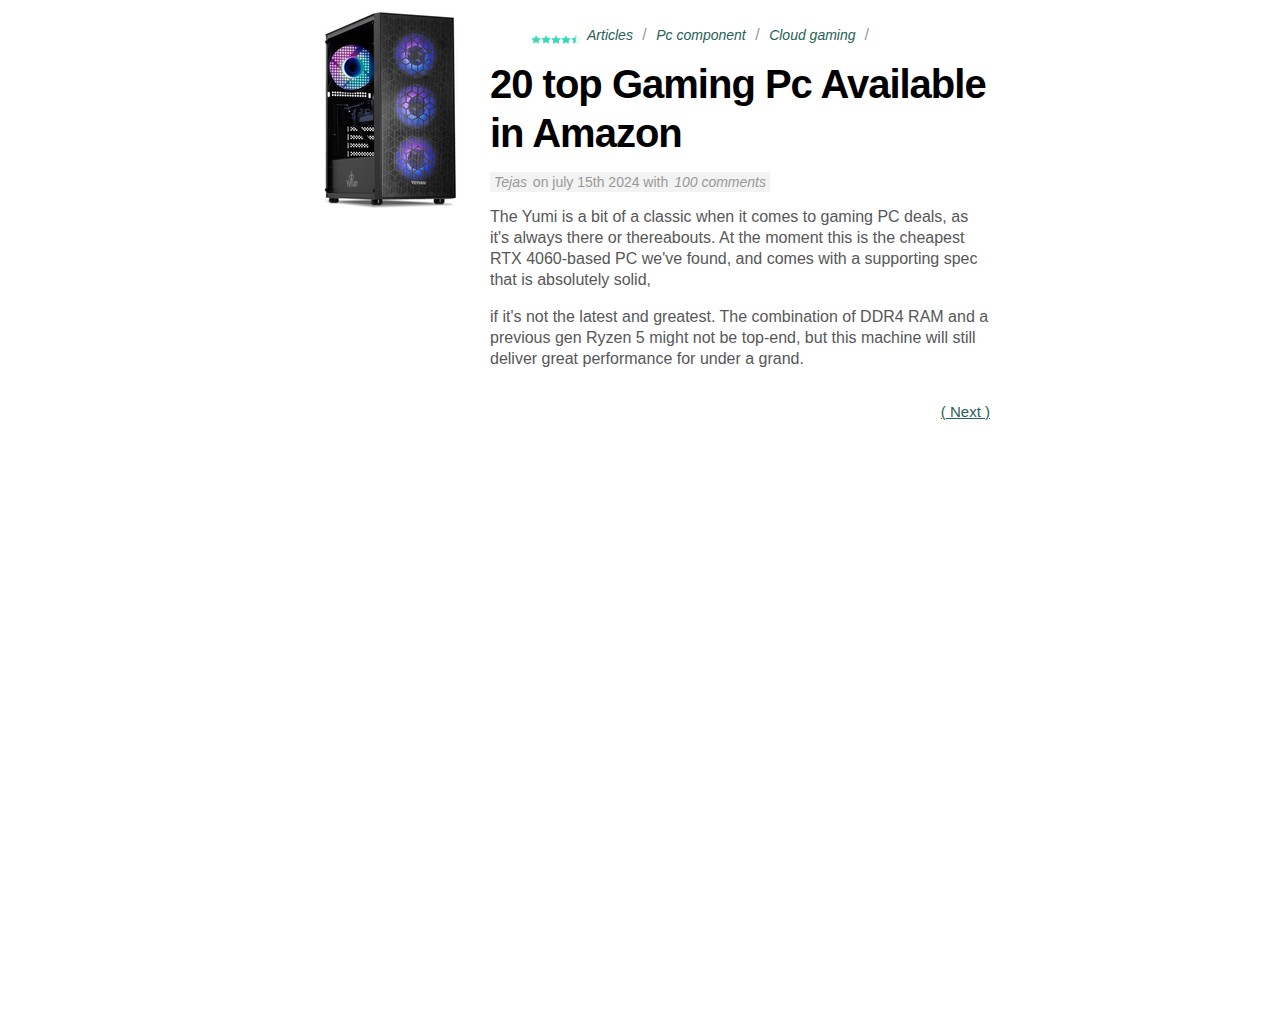
<file: index.html>
<!DOCTYPE html>
<html lang="en">


<head>
    <meta charset="UTF-8">
    <meta name="viewport" content="width=device-width, initial-scale=1.0">
    <title>webpage demo </title>
    <link rel="stylesheet" href="CSS/webtrail.css" />
</head>

<body>

    <article>

        <a href="#"> <img src="IMG/pc gamer.jpg" alt="gaming logo " />
        </a>

        <div class="lol">
            <ul class="upperwala">
                <li>
                    <a href="#">Articles</a>
                </li>

                <li>
                    <a href="#">Pc component</a>
                </li>

                <li>
                    <a href="#">Cloud gaming </a>
                </li>


                <img src="IMG/starbox-.png" />

            </ul>





            <h2>

                20 top Gaming Pc Available in Amazon

            </h2>

            <p class="date"><a href="#">Tejas</a> on july 15th 2024 with <a href="#">100 comments</a>
            </p>

            <div class="body">

                <p>
                    The Yumi is a bit of a classic when it comes to gaming PC deals, as it's always there or
                    thereabouts. At the moment this is the cheapest RTX 4060-based PC we've found, and comes with a
                    supporting spec that is absolutely solid,

                </p>

                <p>
                    if it's not the latest and greatest. The combination of DDR4 RAM and a previous gen Ryzen 5 might
                    not be top-end, but this machine will still deliver great performance for under a grand.

                </p>
            </div>

            <br>
            <a  href="#"  class="next">  Next </a>
        </div>

    </article>


</body>

</html>
</file>
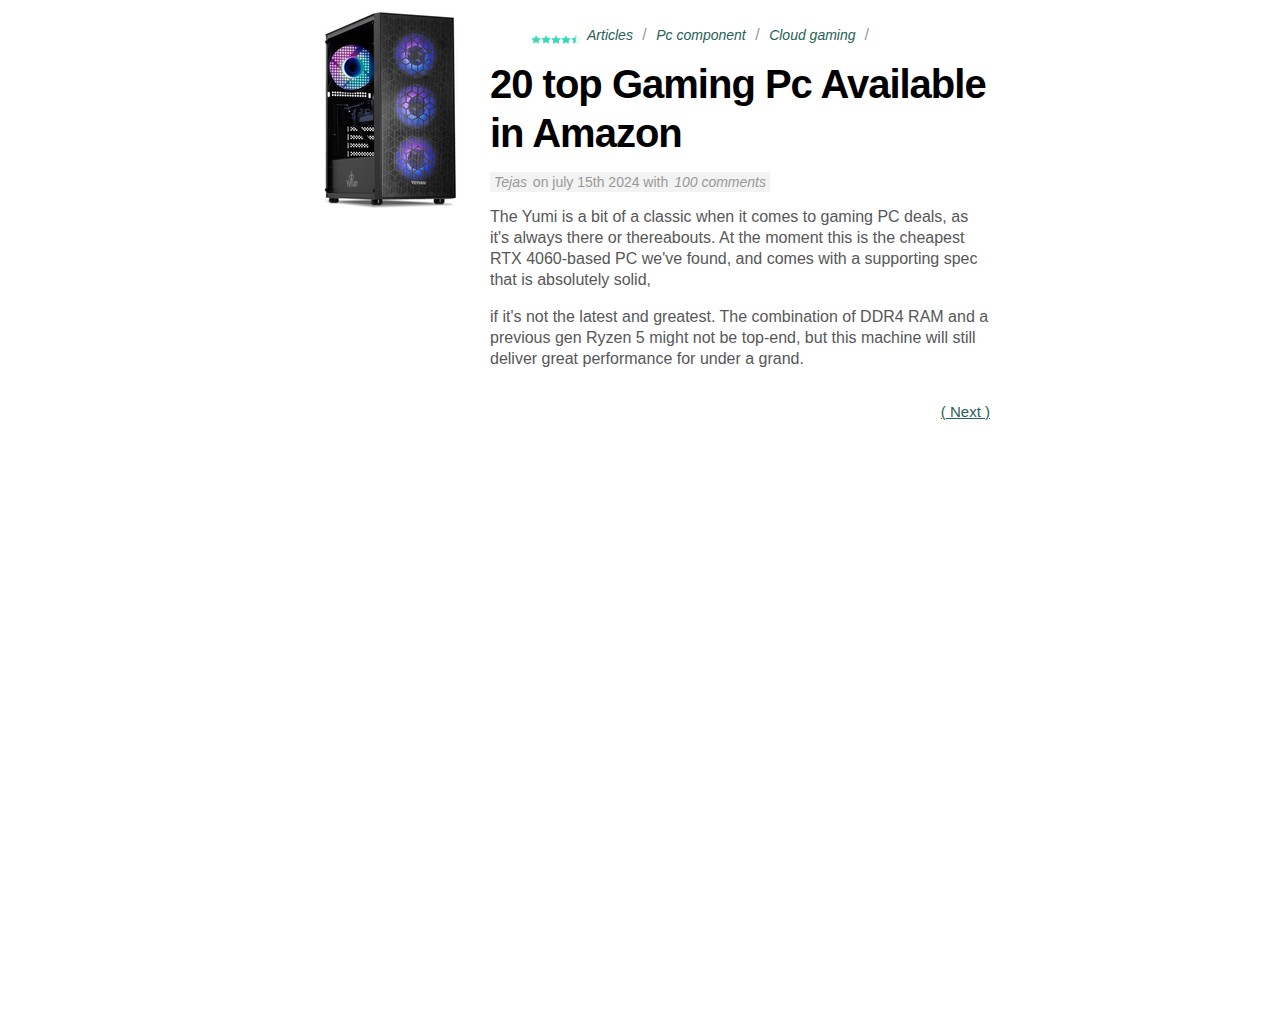
<file: webpage.html>
<!DOCTYPE html>
<html lang="en">


<head>
    <meta charset="UTF-8">
    <meta name="viewport" content="width=device-width, initial-scale=1.0">
    <title>webpage demo </title>
    <link rel="stylesheet" href="CSS/webtrail.css" />
</head>

<body>

    <article>

        <a href="#"> <img src="IMG/pc gamer.jpg" alt="gaming logo " />
        </a>

        <div class="lol">
            <ul class="upperwala">
                <li>
                    <a href="#">Articles</a>
                </li>

                <li>
                    <a href="#">Pc component</a>
                </li>

                <li>
                    <a href="#">Cloud gaming </a>
                </li>


                <img src="IMG/starbox-.png" />

            </ul>





            <h2>

                20 top Gaming Pc Available in Amazon

            </h2>

            <p class="date"><a href="#">Tejas</a> on july 15th 2024 with <a href="#">100 comments</a>
            </p>

            <div class="body">

                <p>
                    The Yumi is a bit of a classic when it comes to gaming PC deals, as it's always there or
                    thereabouts. At the moment this is the cheapest RTX 4060-based PC we've found, and comes with a
                    supporting spec that is absolutely solid,

                </p>

                <p>
                    if it's not the latest and greatest. The combination of DDR4 RAM and a previous gen Ryzen 5 might
                    not be top-end, but this machine will still deliver great performance for under a grand.

                </p>
            </div>

            <br>
            <a  href="#"  class="next">  Next </a>
        </div>

    </article>


</body>

</html>
</file>
<file: CSS/webtrail.css>
body {

    width: 700px;
    margin:10px auto;
    font-family: sans-serif;
    height: 1000px;
  

    
}

article img {
    float:left;
    margin:right:20px;

}

article h2{
    line-height: 49px;
    margin:0;
    letter-spacing: -1px;
   

font-size: 40px;
}

a{
    color:#276056;
}

.upperwala a , .date a  {
    font-style: italic;
    font-size: 14px;
    text-decoration: none;
    padding: 5px;
}

.upperwala li:after{
    content:'/';
    color:#999
  
    }

.upperwala a:hover{
        color:red;
    }

.upperwala li {
    display:inline
    
}

.upperwala img{
    width: 52px;
    height: 27px;
    
}


.lol{ 
    float:right;

    width:500px;
}


.date  { 
    background-color: #f3f3f3;
    color:#999;
    padding:2px;
    font-size: 14px;
    float:left;
    font-size: 14px;
    font-family: sans-serif;
    

}

.date a

{

    color:#999;
    padding:2px;
    text-decoration: none;
}


.date a:hover
{
    color:black
}

.body{
    clear:both;
    color:#575757;
    line-height: 21px;
}

.next {
    
    float:right;
    font-size: 15px;

}

.next:after{

    content:')'
}

.next:before{

    content:'('
}

a:hover{
    color:black;
}
</file>
